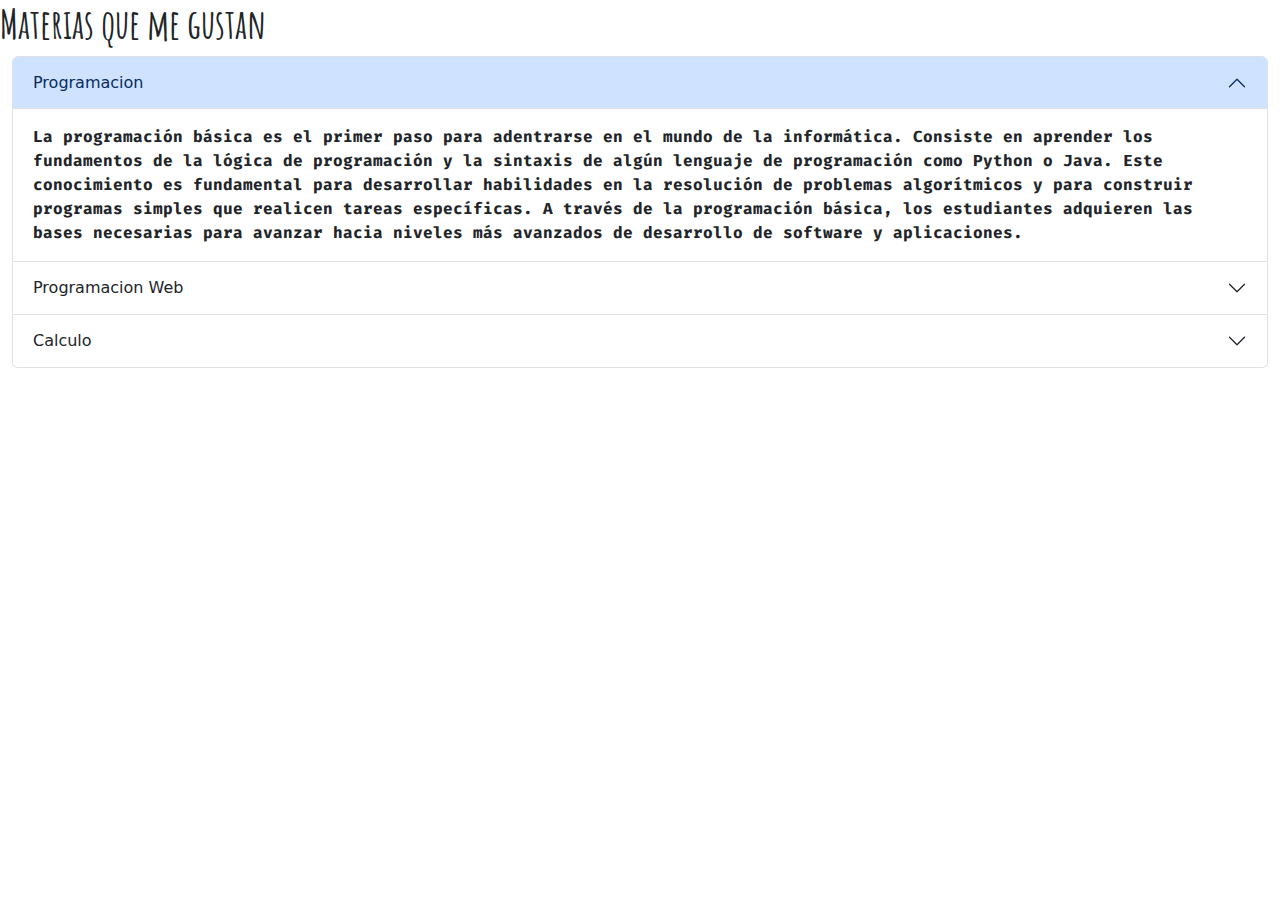
<file: pags/pag1.html>
<!DOCTYPE html>
<html lang="en">
<head>
    <meta charset="UTF-8">
    <meta name="viewport" content="width=device-width, initial-scale=1.0">
    <link rel="stylesheet" href="https://cdn.jsdelivr.net/npm/bootstrap@5.2.3/dist/css/bootstrap.min.css">
    <link rel="stylesheet" href="letras.css">
    <link rel="preconnect" href="https://fonts.googleapis.com">
    <link rel="preconnect" href="https://fonts.gstatic.com" crossorigin>
    <link href="https://fonts.googleapis.com/css2?family=Amatic+SC:wght@400;700&family=Fira+Code:wght@300..700&family=Gloria+Hallelujah&display=swap" rel="stylesheet">
    <title>Document</title>
</head>
<body>
    <h1 class="amatic-sc-bold">Materias que me gustan</h1>
    <div class="container-fluid">
        <div class="accordion" id="accordionPanelsStayOpenExample">
            <div class="accordion-item">
              <h2 class="accordion-header" id="panelsStayOpen-headingOne">
                <button class="accordion-button" type="button" data-bs-toggle="collapse" data-bs-target="#panelsStayOpen-collapseOne" aria-expanded="true" aria-controls="panelsStayOpen-collapseOne">
                  Programacion 
                </button>
              </h2>
              <div id="panelsStayOpen-collapseOne" class="accordion-collapse collapse show" aria-labelledby="panelsStayOpen-headingOne">
                <div class="accordion-body">
                  <strong class="fira-code-uniquifier">La programación básica es el primer paso para adentrarse en el mundo de la informática. Consiste en aprender los fundamentos de la lógica de programación y la sintaxis de algún lenguaje de programación como Python o Java. Este conocimiento es fundamental para desarrollar habilidades en la resolución de problemas algorítmicos y para construir programas simples que realicen tareas específicas. A través de la programación básica, los estudiantes adquieren las bases necesarias para avanzar hacia niveles más avanzados de desarrollo de software y aplicaciones.</strong>
                </div>
              </div>
            </div>
            <div class="accordion-item">
              <h2 class="accordion-header" id="panelsStayOpen-headingTwo">
                <button class="accordion-button collapsed" type="button" data-bs-toggle="collapse" data-bs-target="#panelsStayOpen-collapseTwo" aria-expanded="false" aria-controls="panelsStayOpen-collapseTwo">
                  Programacion Web 
                </button>
              </h2>
              <div id="panelsStayOpen-collapseTwo" class="accordion-collapse collapse" aria-labelledby="panelsStayOpen-headingTwo">
                <div class="accordion-body">
                    <strong class="fira-code-uniquifier">La programación web básica implica comprender los fundamentos de la creación de sitios web interactivos y dinámicos. Esto incluye aprender lenguajes como HTML para la estructura, CSS para el diseño y JavaScript para la interactividad. Con estos elementos, los desarrolladores web pueden construir páginas que no solo muestren información, sino que también respondan a las acciones del usuario. Además, se exploran conceptos como el manejo de eventos, la manipulación del DOM y la comunicación con servidores, sentando las bases para el desarrollo de aplicaciones web más complejas.</strong>
                </div>
              </div>
            </div>
            <div class="accordion-item">
              <h2 class="accordion-header" id="panelsStayOpen-headingThree">
                <button class="accordion-button collapsed" type="button" data-bs-toggle="collapse" data-bs-target="#panelsStayOpen-collapseThree" aria-expanded="false" aria-controls="panelsStayOpen-collapseThree">
                  Calculo
                </button>
              </h2>
              <div id="panelsStayOpen-collapseThree" class="accordion-collapse collapse" aria-labelledby="panelsStayOpen-headingThree">
                <div class="accordion-body">
                  <strong class="fira-code-uniquifier">El cálculo es una rama fundamental de las matemáticas que se centra en el estudio del cambio y la variación. Comprende conceptos como el cálculo diferencial, que se enfoca en la tasa de cambio instantánea de una función, y el cálculo integral, que trata sobre la acumulación de cantidades y el área bajo una curva. Estos conceptos son esenciales en campos tan diversos como la física, la ingeniería, la economía y las ciencias de la computación, ya que proporcionan herramientas poderosas para modelar y analizar fenómenos en constante cambio. El cálculo desempeña un papel crucial en la comprensión y la resolución de una amplia gama de problemas en el mundo real.</strong>
                </div>
              </div>
            </div>
          </div>

    </div>

    <script src="https://cdn.jsdelivr.net/npm/bootstrap@5.2.3/dist/js/bootstrap.bundle.min.js"></script>
    
</body>
</html>
</file>
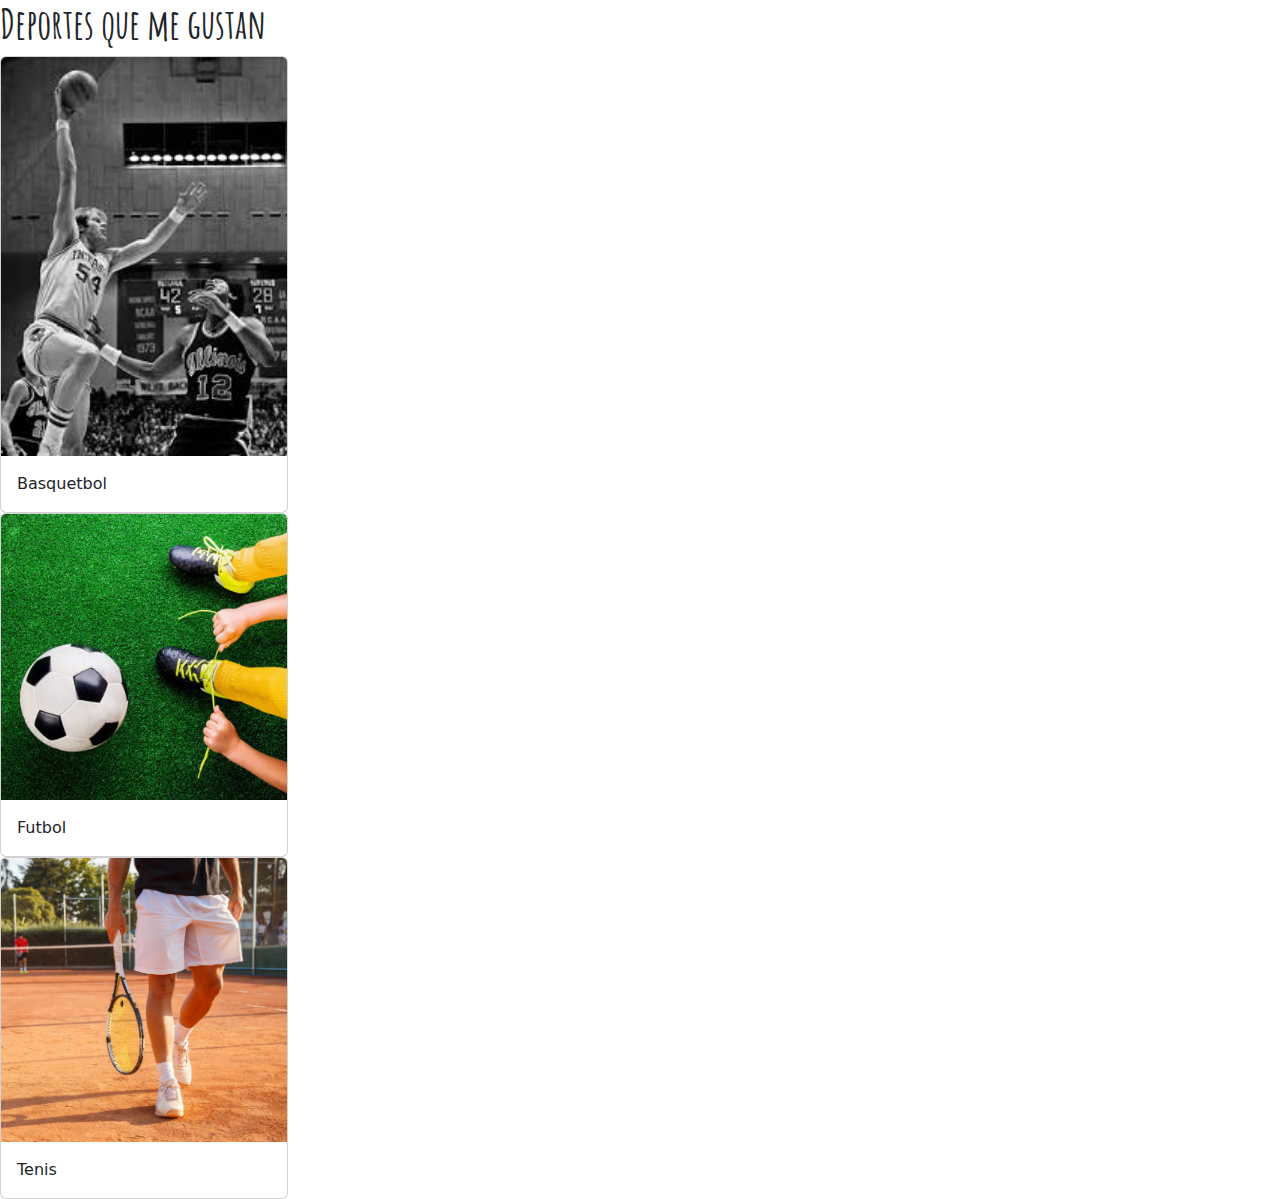
<file: pags/pag2.html>
<!DOCTYPE html>
<html lang="en">
<head>
    <meta charset="UTF-8">
    <meta name="viewport" content="width=device-width, initial-scale=1.0">
    <link rel="stylesheet" href="https://cdn.jsdelivr.net/npm/bootstrap@5.2.3/dist/css/bootstrap.min.css">
    <link rel="stylesheet" href="letras.css">
    <link rel="preconnect" href="https://fonts.googleapis.com">
    <link rel="preconnect" href="https://fonts.gstatic.com" crossorigin>
    <link href="https://fonts.googleapis.com/css2?family=Amatic+SC:wght@400;700&family=Fira+Code:wght@300..700&family=Gloria+Hallelujah&display=swap" rel="stylesheet">
    <title>Document</title>
</head>
<body>
    <h1 class="amatic-sc-bold">Deportes que me gustan</h1>
    <div class="card" style="width: 18rem;">
        <img src="img/bas.jpg" class="card-img-top" alt="...">
        <div class="card-body">
          <p class="card-text">Basquetbol</p>
        </div>
    </div>
    
    <div class="card" style="width: 18rem;">
        <img src="img/fut.jpg" class="card-img-top" alt="...">
        <div class="card-body">
          <p class="card-text">Futbol</p>
        </div>
    </div>

    <div class="card" style="width: 18rem;">
        <img src="img/ten.jpg" class="card-img-top" alt="...">
        <div class="card-body">
          <p class="card-text">Tenis</p>
        </div>
    </div>
    
      <script src="https://cdn.jsdelivr.net/npm/bootstrap@5.2.3/dist/js/bootstrap.bundle.min.js"></script>
    
</body>
</html>
</file>
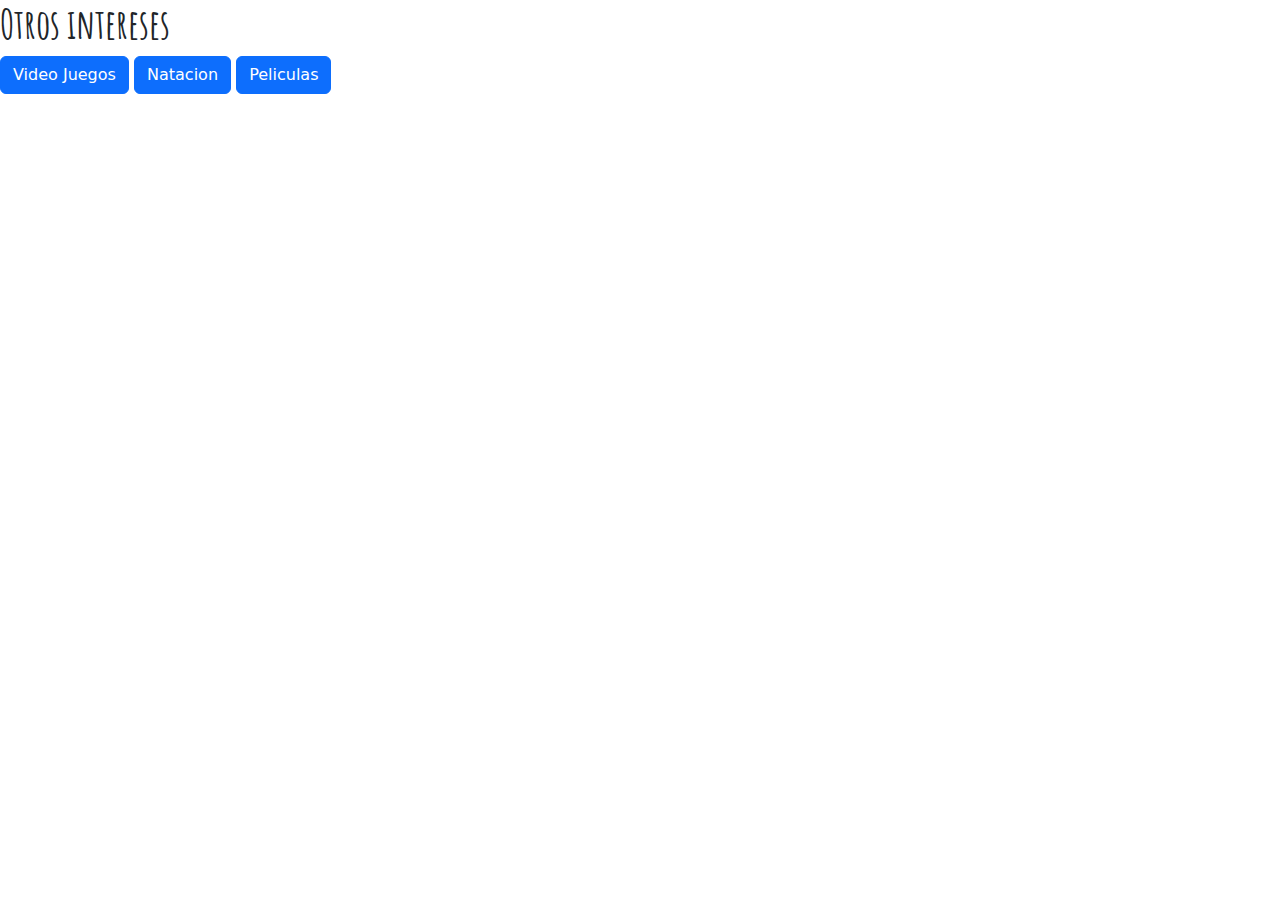
<file: pags/pag3.html>
<!DOCTYPE html>
<html lang="en">
<head>
    <meta charset="UTF-8">
    <meta name="viewport" content="width=device-width, initial-scale=1.0">
    <link rel="stylesheet" href="https://cdn.jsdelivr.net/npm/bootstrap@5.2.3/dist/css/bootstrap.min.css">
    <link rel="stylesheet" href="letras.css">
    <link rel="preconnect" href="https://fonts.googleapis.com">
    <link rel="preconnect" href="https://fonts.gstatic.com" crossorigin>
    <link href="https://fonts.googleapis.com/css2?family=Amatic+SC:wght@400;700&family=Fira+Code:wght@300..700&family=Gloria+Hallelujah&display=swap" rel="stylesheet">
    <title>Document</title>
</head>
<body>
    <h1 class="amatic-sc-bold">Otros intereses</h1>
    <button type="button" class="btn btn-primary" data-bs-toggle="modal" data-bs-target="#staticBackdrop">
        Video Juegos
      </button>
      <div class="modal fade" id="staticBackdrop" data-bs-backdrop="static" data-bs-keyboard="false" tabindex="-1" aria-labelledby="staticBackdropLabel" aria-hidden="true">
        <div class="modal-dialog">
          <div class="modal-content">
            <div class="modal-header">
              <h1 class="modal-title fs-5" id="staticBackdropLabel">Necesitas descargar los juegos</h1>
              <button type="button" class="btn-close" data-bs-dismiss="modal" aria-label="Close"></button>
            </div>
            <div class="modal-body">
              Intenta Insalar Steam y descargar Juegos.
            </div>
            <div class="modal-footer">
              <button type="button" class="btn btn-secondary" data-bs-dismiss="modal">Cerrar</button>
              <button type="button" class="btn btn-primary">Entendido</button>
            </div>
          </div>
        </div>
      </div>
      <button type="button" class="btn btn-primary" data-bs-toggle="modal" data-bs-target="#staticBackdrop">
        Natacion
      </button>
      <div class="modal fade" id="staticBackdrop" data-bs-backdrop="static" data-bs-keyboard="false" tabindex="-1" aria-labelledby="staticBackdropLabel" aria-hidden="true">
        <div class="modal-dialog">
          <div class="modal-content">
            <div class="modal-header">
              <h1 class="modal-title fs-5" id="staticBackdropLabel">Necesitas Aprender a Nadar</h1>
              <button type="button" class="btn-close" data-bs-dismiss="modal" aria-label="Close"></button>
            </div>
            <div class="modal-body">
              Intenta aprender lo basico de natacion.
            </div>
            <div class="modal-footer">
              <button type="button" class="btn btn-secondary" data-bs-dismiss="modal">Cerrar</button>
              <button type="button" class="btn btn-primary">Entendido</button>
            </div>
          </div>
        </div>
      </div>
      <button type="button" class="btn btn-primary" data-bs-toggle="modal" data-bs-target="#staticBackdrop">
        Peliculas
      </button>
      <div class="modal fade" id="staticBackdrop" data-bs-backdrop="static" data-bs-keyboard="false" tabindex="-1" aria-labelledby="staticBackdropLabel" aria-hidden="true">
        <div class="modal-dialog">
          <div class="modal-content">
            <div class="modal-header">
              <h1 class="modal-title fs-5" id="staticBackdropLabel">Necesitas ver Peliculas</h1>
              <button type="button" class="btn-close" data-bs-dismiss="modal" aria-label="Close"></button>
            </div>
            <div class="modal-body">
              Intenta mirar todas las peliculas que puedas.
            </div>
            <div class="modal-footer">
              <button type="button" class="btn btn-secondary" data-bs-dismiss="modal">Cerrar</button>
              <button type="button" class="btn btn-primary">Entendido</button>
            </div>
          </div>
        </div>
      </div>
    <script src="https://cdn.jsdelivr.net/npm/bootstrap@5.2.3/dist/js/bootstrap.bundle.min.js"></script>
    
</body>
</html>
</file>
<file: pags/letras.css>
.permanent-marker-regular {
    font-family: "Permanent Marker", cursive;
    font-weight: 400;
    font-style: normal;
  }
.amatic-sc-regular {
    font-family: "Amatic SC", sans-serif;
    font-weight: 400;
    font-style: normal;
  }
  
.amatic-sc-bold {
    font-family: "Amatic SC", sans-serif;
    font-weight: 700;
    font-style: normal;
  }
.gloria-hallelujah-regular {
    font-family: "Gloria Hallelujah", cursive;
    font-weight: 400;
    font-style: normal;
  }
.fira-code-uniquifier {
    font-family: "Fira Code", monospace;
    font-optical-sizing: auto;
    font-weight: weight;
    font-style: normal;
}
</file>
